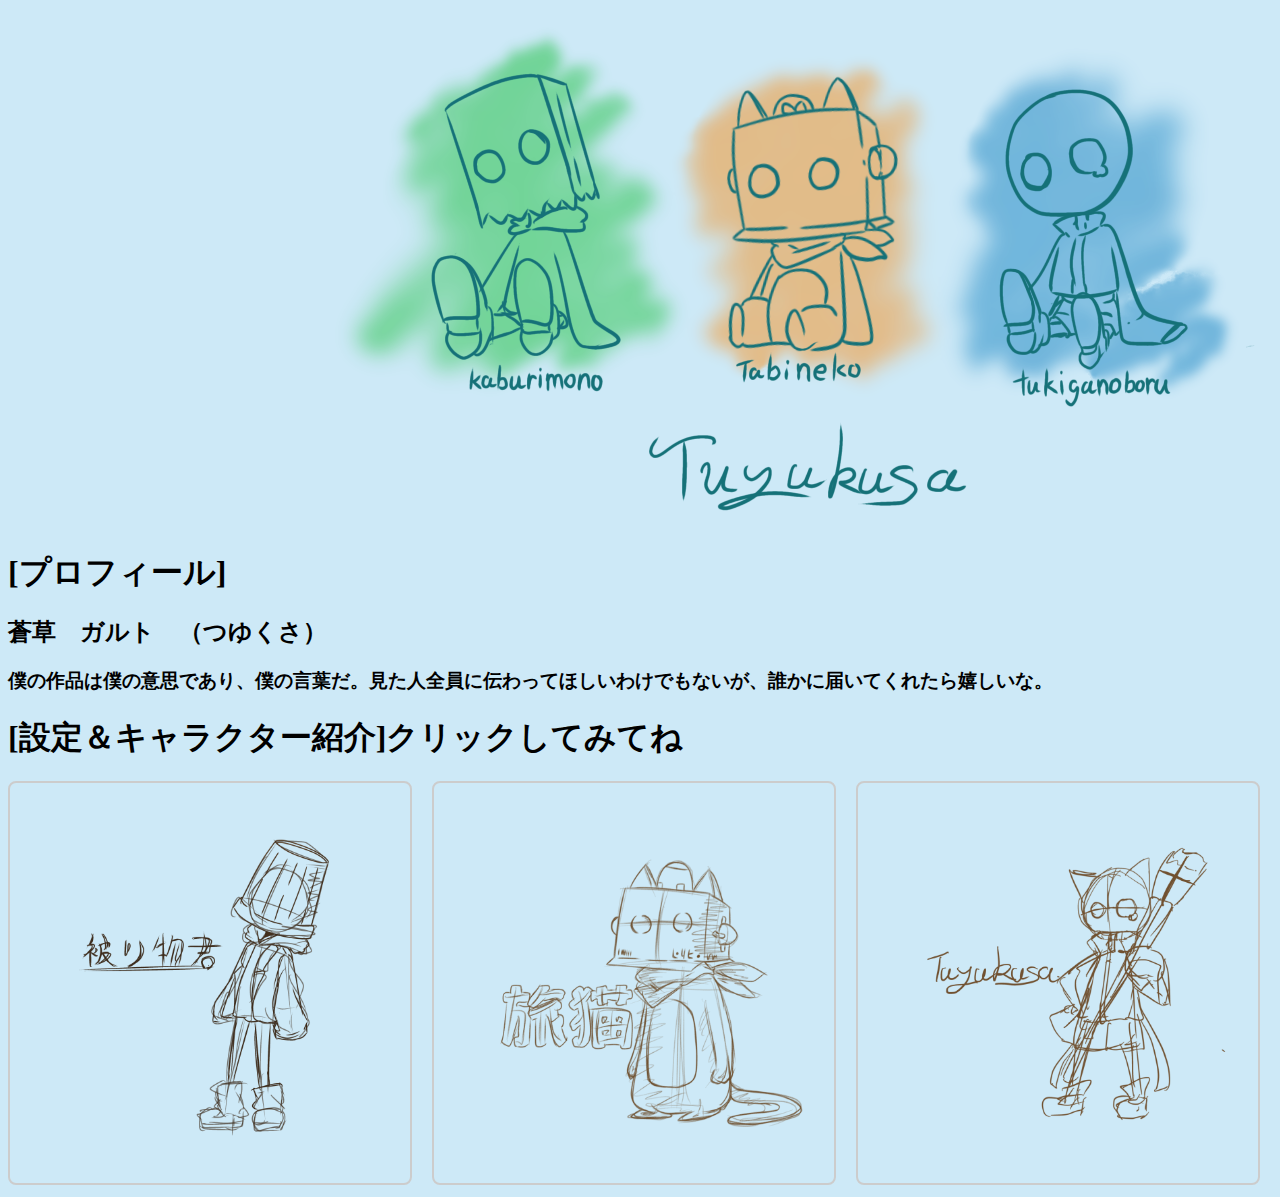
<file: index.html>
<!DOCTYPE html>
<html lang="ja">
<head>
    <meta charset="UTF-8">
    <meta name="viewport" content="width=device-width, initial-scale=1.0">
    <title>ZX</title>
    <link rel="stylesheet" href="style.css">
    <script src="main.js" defer></script>
    <style>
        /* 横並びにするためのCSSを追加 */
        .container {
            display: flex;
            gap: 20px; /* 要素間のスペース調整 */
        }
    </style>
</head>
<body>
    <h1 class="page-titale">
       <img src="tuyukusa.png" alt="">
    </h1>
    <h1>
       [プロフィール]
    </h1>
    <h2>
    蒼草　ガルト　（つゆくさ）
    </h2>
    <h3>
        僕の作品は僕の意思であり、僕の言葉だ。見た人全員に伝わってほしいわけでもないが、誰かに届いてくれたら嬉しいな。
    </h3>
   
   <h1>
    [設定＆キャラクター紹介]クリックしてみてね
   </h1>
    <!-- 変更: kaburimono と tabineko を横並びにするために div.container を追加 -->
    <div class="container">
        <a href="index2.html" class="kaburimono">
            <img src="kabusitagaki.png" class="defo" alt="変化前" width="400" height="400">
            <img src="kaburimono.png"  class="hover" alt="変化" width="400" height="400" >
        </a>
        <a href="index3.html" class="tabineko">
            <img src="sitagaki.png" class="defo" alt="変化前" width="400" height="400">
            <img src="tabineko.png"  class="hover" alt="変化" width="400" height="400">
        </>
        <a href="index4.html" class="tuyukusa">
            <img src="tuyusita.png" class="defo" alt="変化前" width="400" height="400">
            <img src="tuyu.png"  class="hover" alt="変化" width="400" height="400">
        </a>
    </div>
</body>
</html>
</file>
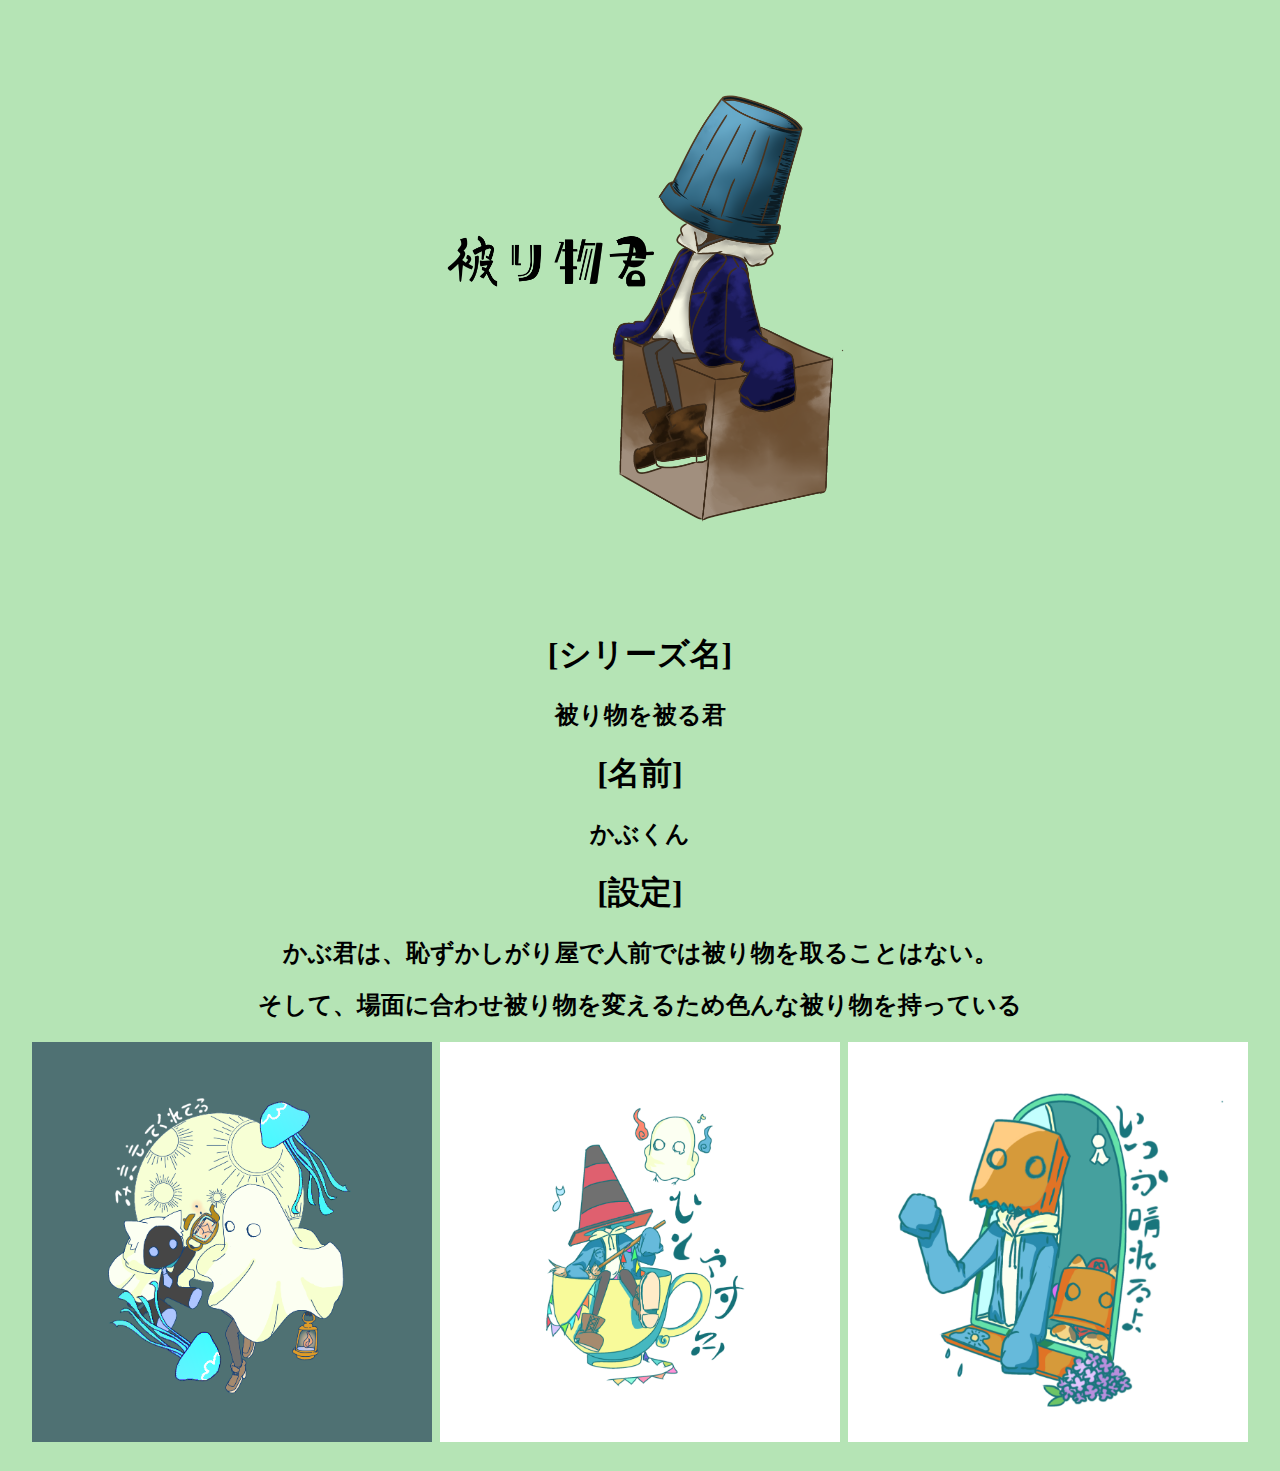
<file: index2.html>
<!DOCTYPE html>
<html lang="ja">
<head>
    <meta charset="UTF-8">
    <meta name="viewport" content="width=device-width, initial-scale=1.0">
    <title>Document</title>
    <link rel="stylesheet" href="style2.css">
</head>
<body>
   <div class="mikan">
    <img src="kaburimono.png" alt="" width="600" height="600">
    <h1>
     [シリーズ名]</h1>
     <h2>被り物を被る君</h2>
    <h1>   [名前]</h1>
    <h2>かぶくん</h2>
    <h1>[設定]</h1>
    <h2>かぶ君は、恥ずかしがり屋で人前では被り物を取ることはない。</h2>
    <h2>そして、場面に合わせ被り物を変えるため色んな被り物を持っている</h2>
    
    <h1 >
            <img src="IMG_0785.png"  class="hover" alt="変化" width="400" height="400" >
            <img src="hitoyasumi.png"  class="hover" alt="変化" width="400" height="400">
            <img src="hare.png"  class="hover" alt="変化" width="400" height="400">
    </h1>
</div>
</body>
</html>
</file>
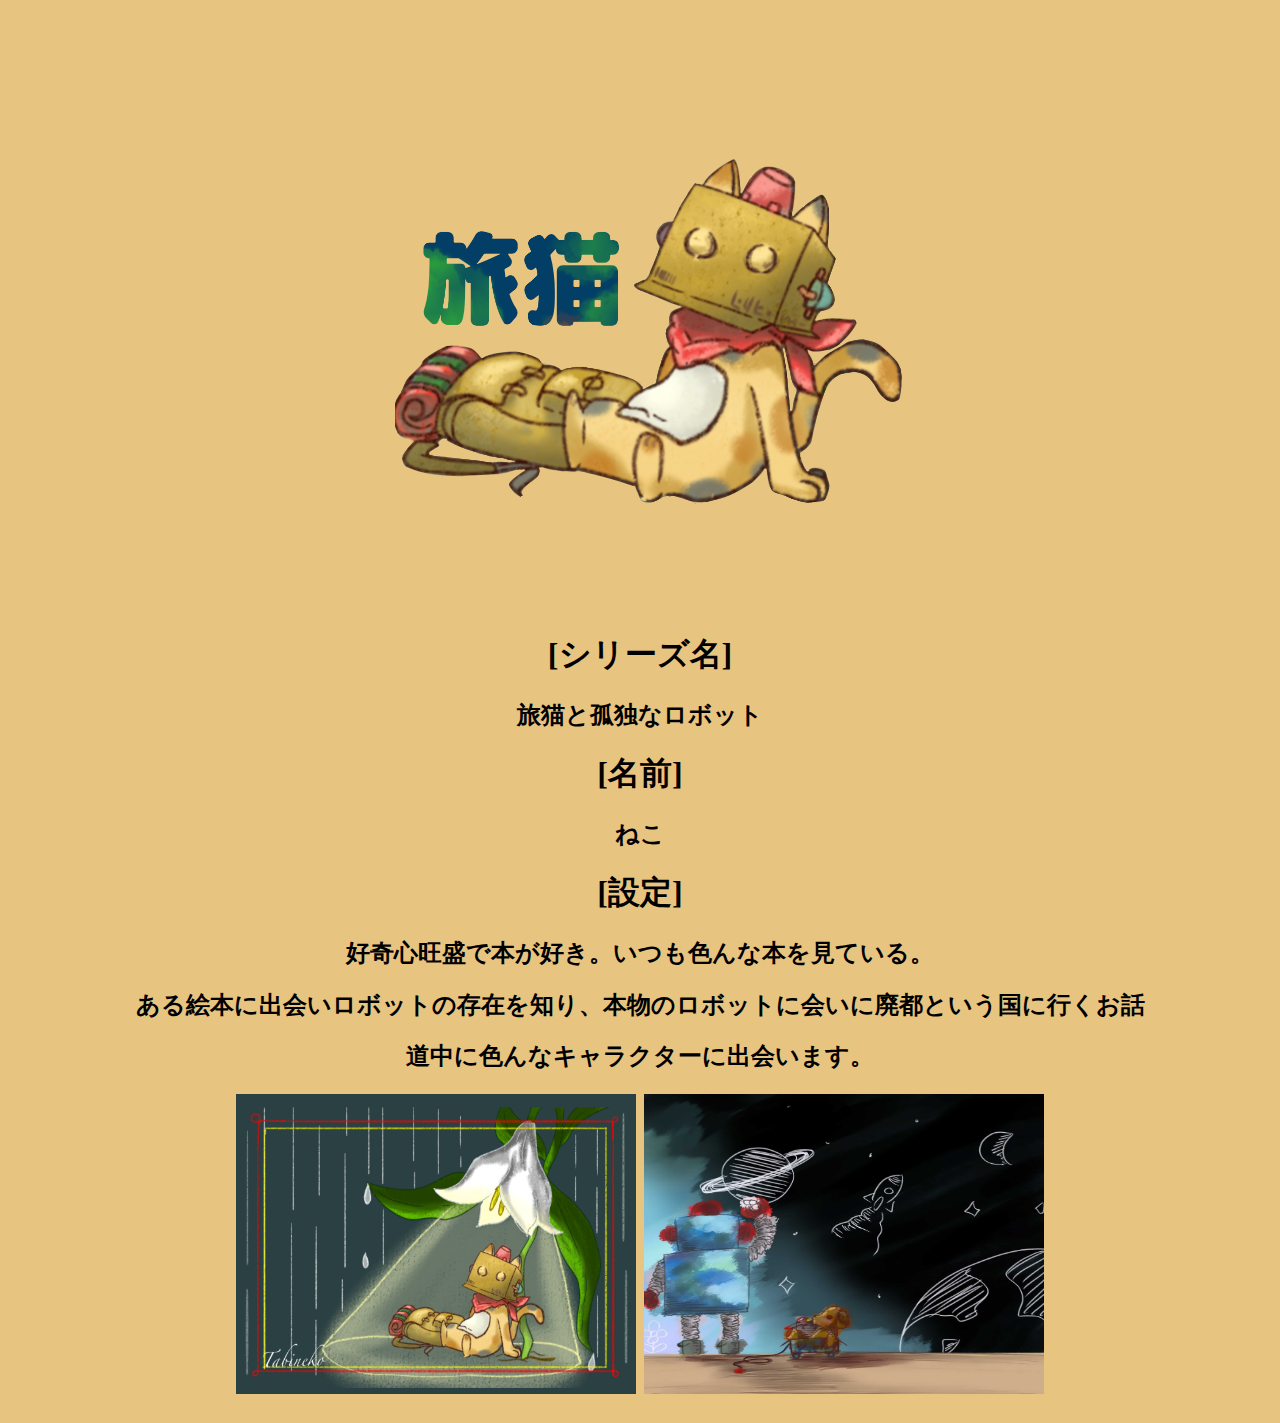
<file: index3.html>
<!DOCTYPE html>
<html lang="ja">
<head>
    <meta charset="UTF-8">
    <meta name="viewport" content="width=device-width, initial-scale=1.0">
    <title>Document</title>
    <link rel="stylesheet" href="style3.css">
</head>
<body>
    <div class="ringo">
        <img src="tabineko.png" alt="" width="600" height="600">
        <h1>
         [シリーズ名]</h1>
         <h2>旅猫と孤独なロボット</h2>
        <h1>   [名前]</h1>
        <h2>ねこ</h2>
        <h1>[設定]</h1>
        <h2>好奇心旺盛で本が好き。いつも色んな本を見ている。</h2>
        <h2>ある絵本に出会いロボットの存在を知り、本物のロボットに会いに廃都という国に行くお話</h2>
        <h2>道中に色んなキャラクターに出会います。</h2>
        
        <h1 >
                <img src="nuko.png"  class="hover" alt="変化" width="400" height="300" >
                 <img src="1000005662.jpg"  class="hover" alt="変化" width="400" height="300">
        </h1>
    </div>
</body>
</html>
</file>
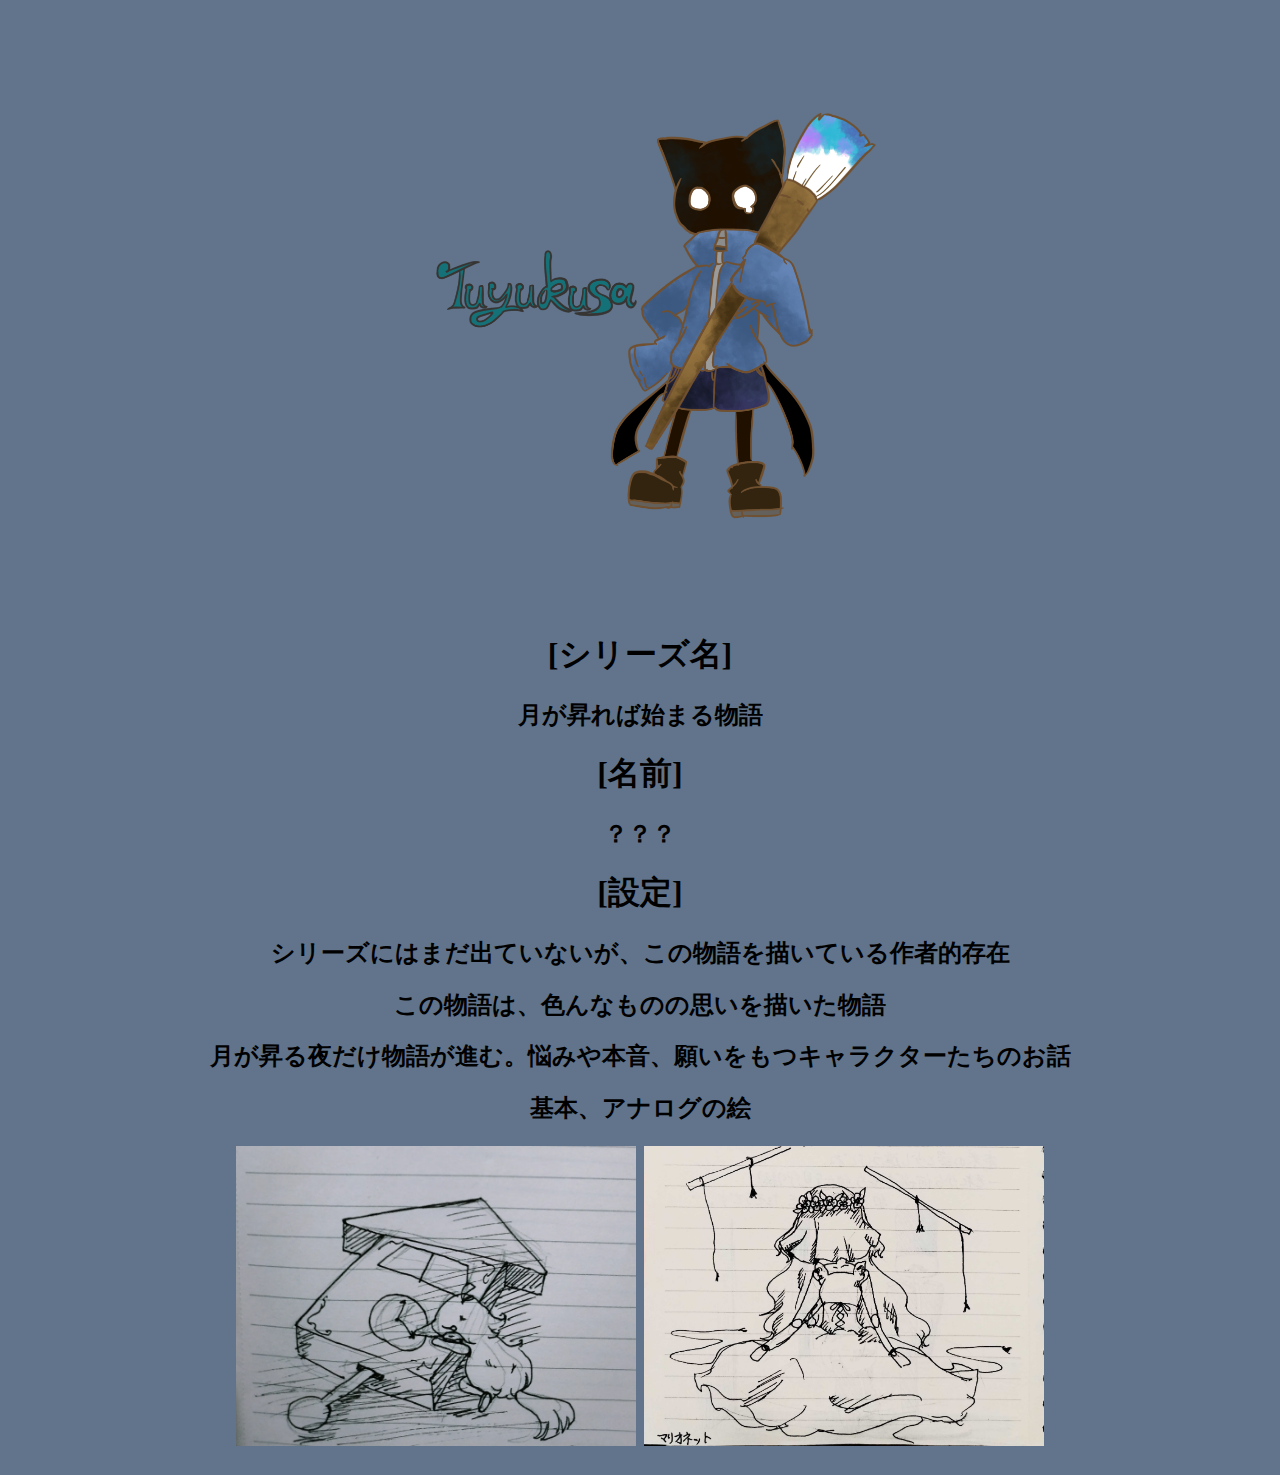
<file: index4.html>
<!DOCTYPE html>
<html lang="en">
<head>
    <meta charset="UTF-8">
    <meta name="viewport" content="width=device-width, initial-scale=1.0">
    <title>Document</title>
    <link rel="stylesheet" href="style4.css">
</head>
<body>
    <div class="purin">
        <img src="tuyu.png" alt="" width="600" height="600">
        <h1>
         [シリーズ名]</h1>
         <h2>月が昇れば始まる物語</h2>
        <h1>   [名前]</h1>
        <h2>？？？</h2>
        <h1>[設定]</h1>
        <h2>シリーズにはまだ出ていないが、この物語を描いている作者的存在</h2>
        <h2>この物語は、色んなものの思いを描いた物語</h2>
        <h2>月が昇る夜だけ物語が進む。悩みや本音、願いをもつキャラクターたちのお話</h2>
        <h2>基本、アナログの絵</h2>
        
        <h1 >
                <img src="kotori.png"  class="hover" alt="変化" width="400" height="300" >
                 <img src="marioneto.jpeg"  class="hover" alt="変化" width="400" height="300">
        </h1>
    </div> 
</body>
</html>
</file>
<file: style.css>
body{
    background-color: rgb(205, 233, 247);}
    .tabineko img {
        max-width: 400px;
        height: 400px;
        border: 2px solid #ccc;
        border-radius: 8px;
        transition: transform 0.3s, opacity 0.3s;
      }
      
      .tabineko img:hover {
        transform: scale(1.1); /* マウスオーバー時に画像を少し拡大 */
      }
      .tabineko{
        position: relative;
        width: fit-content;
      }
      .hover{
        position: absolute;
        top: 0%;
        left: 0%;
        opacity: 0;

      }
      .tabineko:hover    .hover {
        opacity: 1;
      }
      .tabineko:hover    .defo {
        opacity: 0;
      }


      .kaburimono img {
        max-width: 400px;
        height: 400px;
        border: 2px solid #ccc;
        border-radius: 8px;
        transition: transform 0.3s, opacity 0.3s;
      }
      .kaburimono img:hover {
        transform: scale(1.1); /* マウスオーバー時に画像を少し拡大 */
      }
      .kaburimono{
        position: relative;
        width: fit-content;
        display: block;
      }
      .hover{
        position: absolute;
        top: 0%;
        left: 0%;
        opacity: 0;

      }
      .kaburimono:hover    .hover {
        opacity: 1;
      }
      .kaburimono:hover    .defo {
        opacity: 0;
      }

      .tuyukusa img {
        max-width: 400px;
        height: 400px;
        border: 2px solid #ccc;
        border-radius: 8px;
        transition: transform 0.3s, opacity 0.3s;
      }
      .tuyukusa img:hover {
        transform: scale(1.1); /* マウスオーバー時に画像を少し拡大 */
      }
      .tuyukusa{
        position: relative;
        width: fit-content;
      }
      .hover{
        position: absolute;
        top: 0%;
        left: 0%;
        opacity: 0;

      }
      .tuyukusa:hover    .hover {
        opacity: 1;
      }
      .tuyukusa:hover    .defo {
        opacity: 0;
      }
</file>
<file: style2.css>
body{background-color:rgb(181, 228, 181);}
.mikan{
    text-align: center;
}
</file>
<file: style3.css>
body{background-color: rgb(232, 196, 129);}
.ringo{
    text-align: center;
}
</file>
<file: style4.css>
body{background-color: rgb(97, 116, 139);}
.purin{
    text-align: center;
}
</file>
